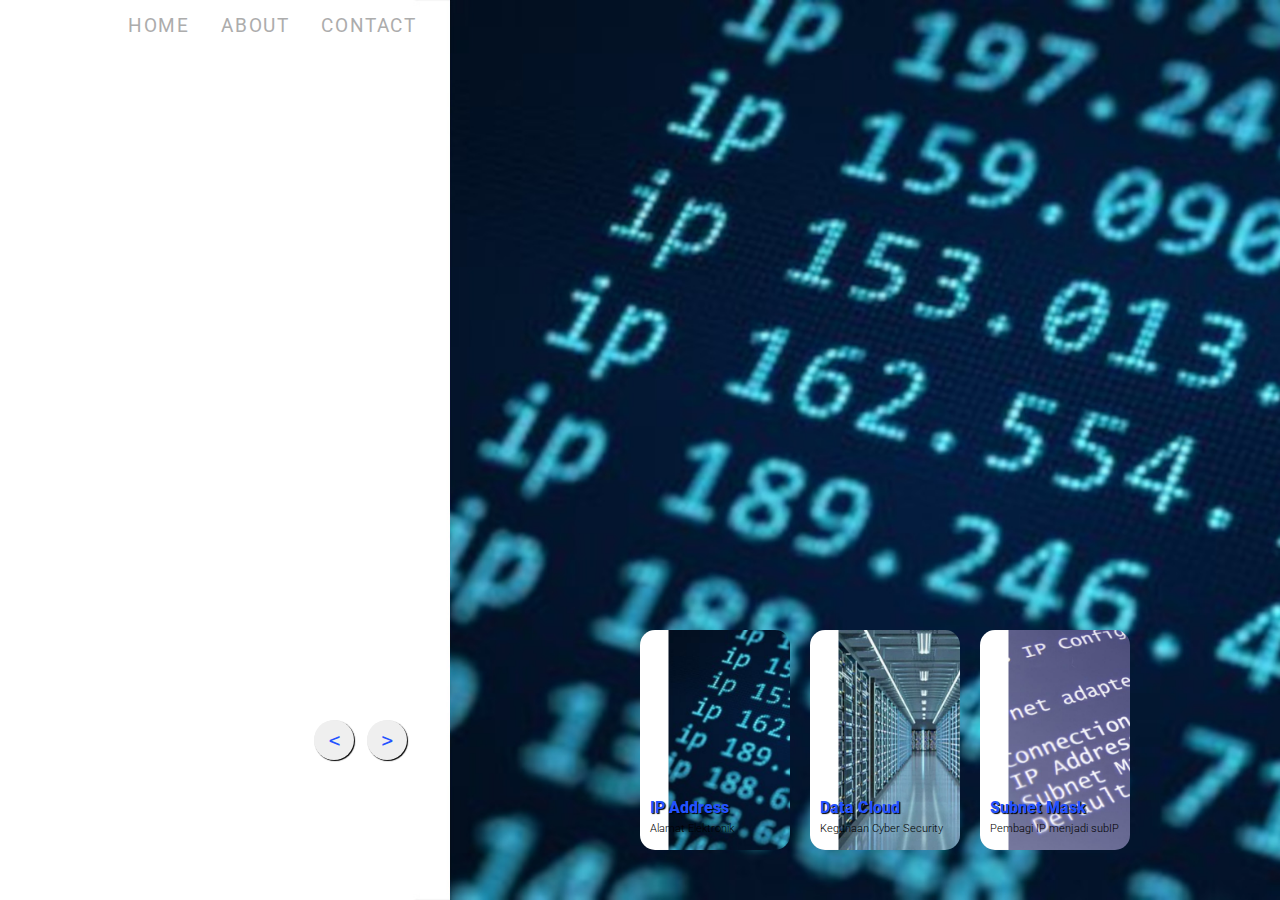
<file: index.html>
<!DOCTYPE html>
<html lang="en">

<head>
  <meta charset="UTF-8" />
  <meta name="viewport" content="width=device-width, initial-scale=1.0" />
  <title>TKJ Presentation</title>
  <link rel="preconnect" href="https://fonts.googleapis.com" />
  <link rel="preconnect" href="https://fonts.gstatic.com" crossorigin />
  <link href="https://fonts.googleapis.com/css2?family=Roboto:ital,wght@0,100..900;1,100..900&display=swap"
    rel="stylesheet" />
  <link rel="stylesheet" href="reset.css" />
  <link rel="stylesheet" href="style.css" />
</head>

<body>
  <header>
    <nav>
      <a href="#">Home</a>
      <a href="#">About</a>
      <a href="#">Contact</a>
    </nav>
  </header>

  <div class="slider">
    <div class="list">
      <div class="item">
        <img src="img/ip1.jpg" alt="IP Address" />
        <div class="detail">
          <div class="title">X TKJ PRESENTATION</div>
          <div class="name">1. IP Address</div>
          <figure>
            <img src="img/logo.webp" alt="Logo" />
            <figcaption>
              IP address (alamat unik pada jaringan)
            </figcaption>
          </figure>
          <div class="desc">
            Alamat unik untuk setiap perangkat yang terhubung ke jaringan internet. Dalam cyber security, alamat ini
            berfungsi sebagai penanda identitas digital, sehingga setiap aktivitas online bisa dilacak sumbernya
          </div>
          <a href="Materi/4.html" class="more">More Detail&raquo;</a>
        </div>
      </div>
      <div class="item">
        <img src="img/datacen2.jpg" alt="Data,Cloud, Keamanan" />
        <div class="detail">
          <div class="title">X TKJ PRESENTATION</div>
          <div class="name">2. Data center dan Cloud computing
          </div>
          <figure>
            <img src="img/logo.webp" alt="Logo" />
            <figcaption>
              Pusat data dan akses jarak jauh
            </figcaption>
          </figure>
          <div class="desc">
            Data center menyediakan infrastuktur fisik
            untuk menyimpan dan memproses data, sementara cloud computing memunkinkan akses jarak jauh ke sumber daya
            komputasi. Cyber security menjadi sangat krusial untuk melindungi data dan sistem dari ancaman cyber.
          </div>
          <a href="Materi/5.html" class="more">More Detail&raquo;</a>
        </div>
      </div>
      <div class="item">
        <img src="img/subnet1.jpg" alt="Subnet Mask" />
        <div class="detail">
          <div class="title">X TKJ PRESENTATION</div>
          <div class="name">3. Subnet Mask</div>
          <figure>
            <img src="img/logo.webp" alt="Logo" />
            <figcaption>
              Membagi Ip ke Subnet
            </figcaption>
          </figure>
          <div class="desc">
            Memiliki fungsi utama untuk menentukan batas-batas sebuah jaringan dan membagi IP Address
            menjadi jaringan yang lebih kecil(subnet)
          </div>
          <a href="Materi/6.html" class="more">More Detail&raquo;</a>
        </div>
      </div>
    </div>
    <div class="thumbnail">
      <div class="item">
        <img src="img/ip1.jpg" alt="IP Address" />
        <div class="detail">
          <div class="name">IP Address</div>
          <blockquote>Alamat Elektronik</blockquote>
        </div>
      </div>
      <div class="item">
        <img src="img/datacen2.jpg" alt="Data Cloud" />
        <div class="detail">
          <div class="name">Data Cloud</div>
          <blockquote>Kegunaan Cyber Security</blockquote>
        </div>
      </div>
      <div class="item">
        <img src="img/subnet1.jpg" alt="Subnet Mask" />
        <div class="detail">
          <div class="name">Subnet Mask</div>
          <blockquote>Pembagi IP menjadi subIP</blockquote>
        </div>
      </div>
    </div>
    <div class="arrows">
      <button id="prev">&lt;</button>
      <button id="next">&gt;</button>
    </div>
    <div class="loading-bar"></div>
  </div>

  <script src="script.js"></script>
</body>

</html>
</file>
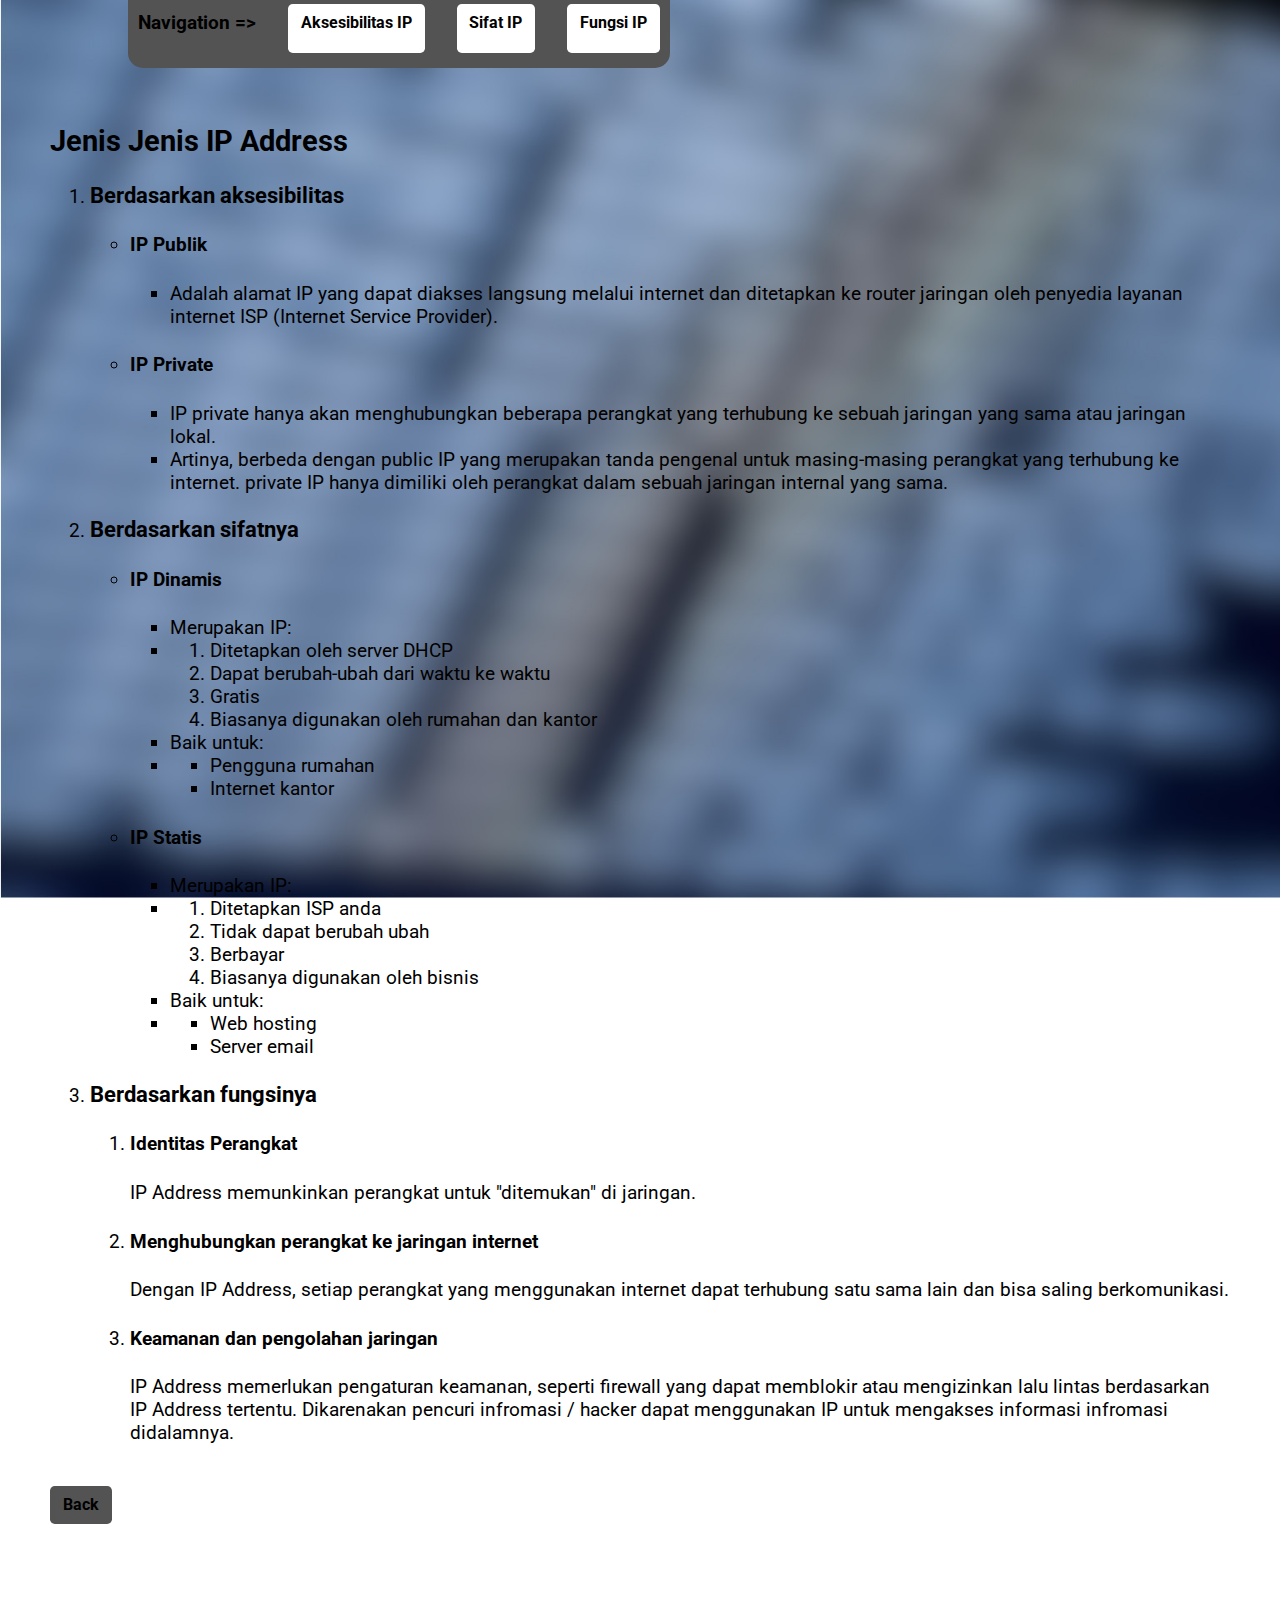
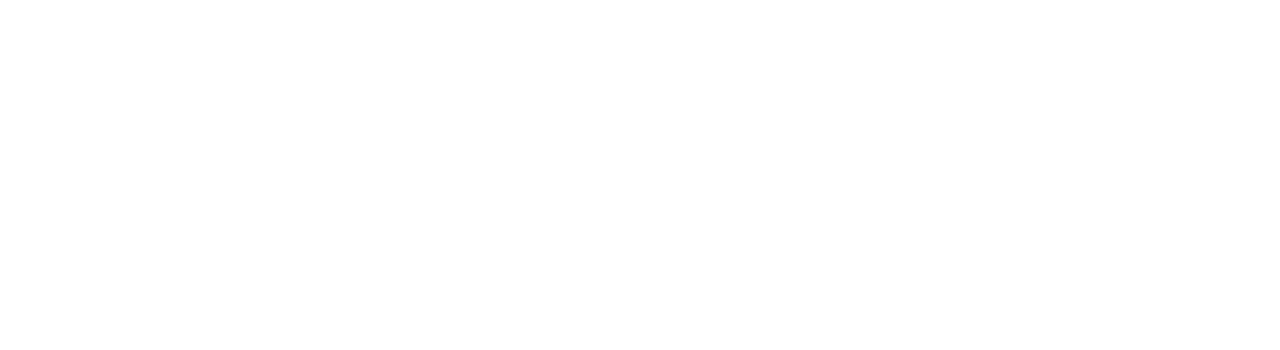
<file: Materi/4.html>
<!DOCTYPE html>
<html lang="en">

<head>
    <meta charset="UTF-8">
    <meta name="viewport" content="width=device-width, initial-scale=1.0">
    <title>IP Address</title>
    <link rel="preconnect" href="https://fonts.googleapis.com" />
    <link rel="preconnect" href="https://fonts.gstatic.com" crossorigin />
    <link href="https://fonts.googleapis.com/css2?family=Roboto:ital,wght@0,100..900;1,100..900&display=swap"
        rel="stylesheet" />
    <link rel="stylesheet" href="StyleMat4.css">
</head>

<body>
    <header>
        <nav>
            <P>Navigation =></P>
            <a href="#1">Aksesibilitas IP</a>
            <a href="#2">Sifat IP</a>
            <a href="#3">Fungsi IP</a>
        </nav>
    </header>
    <div class="container">
        <h2>Jenis Jenis IP Address</h2>
        <ol>
            <li>
                <h3 id="1">Berdasarkan aksesibilitas</h3>
                <ul>
                    <li>
                        <h4>IP Publik</h4>
                        <ul>
                            <li>Adalah alamat IP yang dapat diakses langsung melalui internet dan ditetapkan ke router
                                jaringan oleh penyedia layanan internet ISP (Internet Service Provider).</li>
                        </ul>
                    </li>
                    <li>
                        <h4>IP Private</h4>
                        <ul>
                            <li>IP private hanya akan menghubungkan beberapa perangkat yang terhubung ke sebuah jaringan
                                yang sama atau jaringan lokal. </li>
                            <li>Artinya, berbeda dengan public IP yang merupakan tanda pengenal untuk masing-masing
                                perangkat yang terhubung ke internet. private IP hanya dimiliki oleh perangkat dalam
                                sebuah jaringan internal yang sama.</li>
                        </ul>
                    </li>
                </ul>
            </li>
            <li>
                <h3 id="2">Berdasarkan sifatnya</h3>
                <ul>
                    <li>
                        <h4>IP Dinamis</h4>
                        <ul>
                            <li>Merupakan IP:</li>
                            <li>
                                <ol>
                                    <li>Ditetapkan oleh server DHCP</li>
                                    <li>Dapat berubah-ubah dari waktu ke waktu</li>
                                    <li>Gratis</li>
                                    <li>Biasanya digunakan oleh rumahan dan kantor</li>
                                </ol>
                            </li>
                            <li>Baik untuk:</li>
                            <li>
                                <ul>
                                    <li>Pengguna rumahan</li>
                                    <li>Internet kantor</li>
                                </ul>
                            </li>
                        </ul>
                    </li>
                    <li>
                        <h4>IP Statis</h4>
                        <ul>
                            <li>Merupakan IP:</li>
                            <li>
                                <ol>
                                    <li>Ditetapkan ISP anda</li>
                                    <li>Tidak dapat berubah ubah</li>
                                    <li>Berbayar</li>
                                    <li>Biasanya digunakan oleh bisnis</li>
                                </ol>
                            </li>
                            <li>Baik untuk:</li>
                            <li>
                                <ul>
                                    <li>Web hosting</li>
                                    <li>Server email</li>
                                </ul>
                            </li>
                        </ul>
                    </li>
                </ul>
            </li>
            <li>
                <h3 id="3">Berdasarkan fungsinya</h3>
                <ol>
                    <li>
                        <h4>Identitas Perangkat</h4>
                        IP Address memunkinkan perangkat untuk "ditemukan" di jaringan.
                    </li>
                    <li>
                        <h4>Menghubungkan perangkat ke jaringan internet</h4>
                        Dengan IP Address, setiap perangkat yang menggunakan internet dapat terhubung satu sama lain dan
                        bisa saling berkomunikasi.
                    </li>
                    <li>
                        <h4>Keamanan dan pengolahan jaringan</h4>
                        IP Address memerlukan pengaturan keamanan, seperti firewall yang dapat memblokir
                        atau mengizinkan lalu lintas berdasarkan IP Address tertentu. Dikarenakan pencuri infromasi /
                        hacker dapat menggunakan IP untuk mengakses informasi infromasi didalamnya.
                    </li>
                </ol>
            </li>
        </ol>
        <a href="../index.html">Back</a>
    </div>
</body>

</html>
</file>
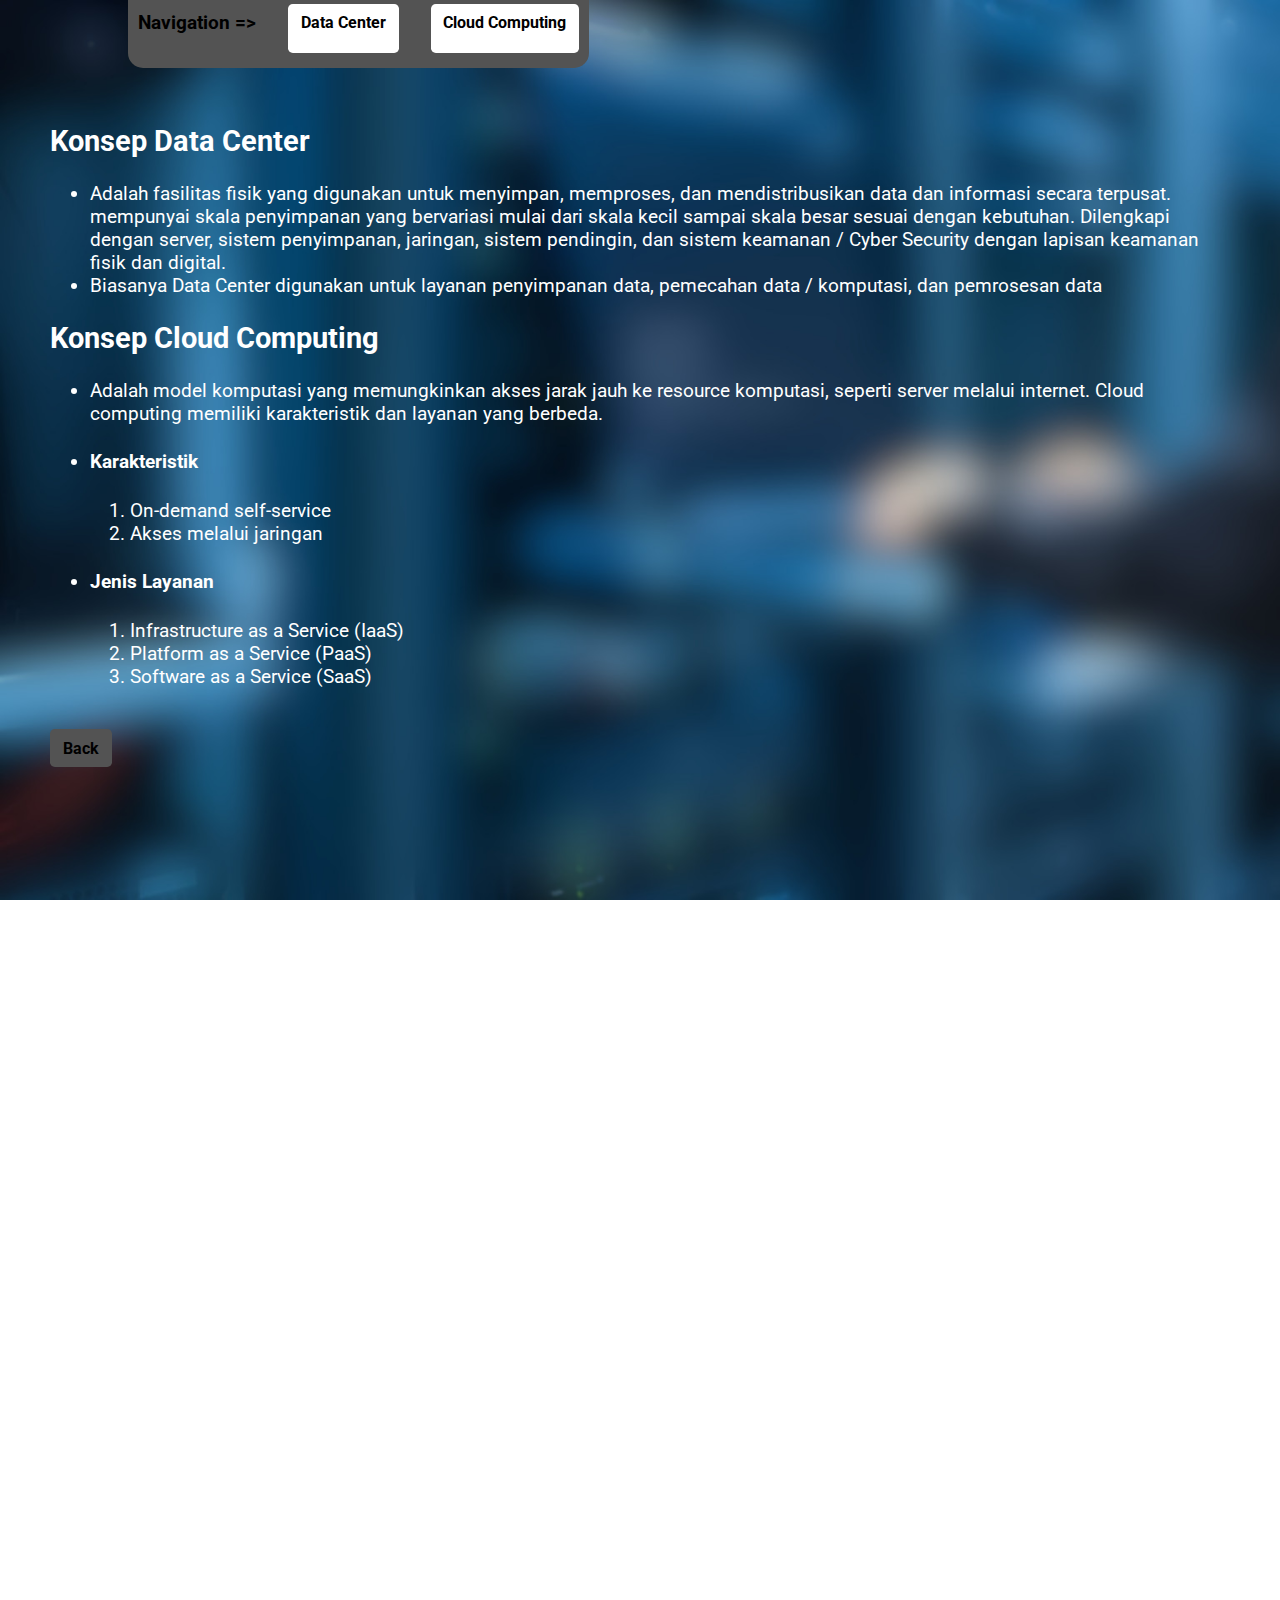
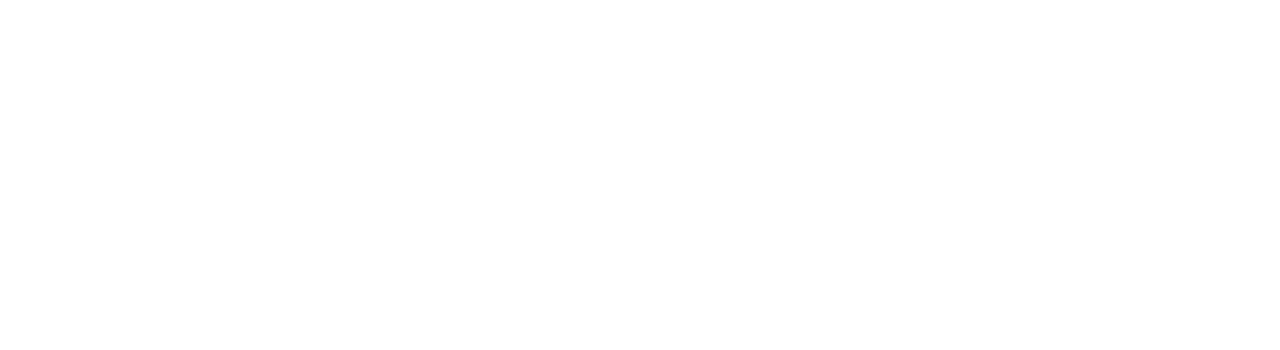
<file: Materi/5.html>
<!DOCTYPE html>
<html lang="en">

<head>
    <meta charset="UTF-8">
    <meta name="viewport" content="width=device-width, initial-scale=1.0">
    <title>Data center, Cloud computing, Keamanan Jaringan</title>
    <link rel="preconnect" href="https://fonts.googleapis.com" />
    <link rel="preconnect" href="https://fonts.gstatic.com" crossorigin />
    <link href="https://fonts.googleapis.com/css2?family=Roboto:ital,wght@0,100..900;1,100..900&display=swap"
        rel="stylesheet" />
    <link rel="stylesheet" href="StyleMat5.css">
</head>

<body>
    <header>
        <nav>
            <P>Navigation =></P>
            <a href="#1">Data Center</a>
            <a href="#2">Cloud Computing</a>
        </nav>
    </header>
    <div class="container">
        <h2 id="1">Konsep Data Center</h2>
        <ul>
            <li>
                Adalah fasilitas fisik yang digunakan untuk menyimpan, memproses, dan mendistribusikan data dan
                informasi secara terpusat. mempunyai skala penyimpanan yang bervariasi mulai dari skala kecil sampai
                skala besar
                sesuai dengan kebutuhan. Dilengkapi dengan server, sistem penyimpanan, jaringan, sistem pendingin, dan
                sistem keamanan / Cyber Security dengan lapisan keamanan fisik dan digital.
            </li>
            <li>
                Biasanya Data Center digunakan untuk layanan penyimpanan data, pemecahan data / komputasi, dan
                pemrosesan data
            </li>
        </ul>
        <h2 id="2">Konsep Cloud Computing</h2>
        <ul>
            <li>
                Adalah model komputasi yang memungkinkan akses jarak jauh ke resource komputasi, seperti server melalui
                internet. Cloud computing memiliki karakteristik dan layanan yang berbeda.
            </li>
            <li>
                <h4>Karakteristik</h4>
                <ol>
                    <li>On-demand self-service</li>
                    <li>Akses melalui jaringan</li>
                </ol>
            <li>
                <h4>Jenis Layanan</h4>
                <ol>
                    <li>Infrastructure as a Service (IaaS)</li>
                    <li>Platform as a Service (PaaS)</li>
                    <li>Software as a Service (SaaS)</li>
                </ol>
            </li>
            </li>
        </ul>
        <a href="../index.html">Back</a>
    </div>
</body>

</html>
</file>
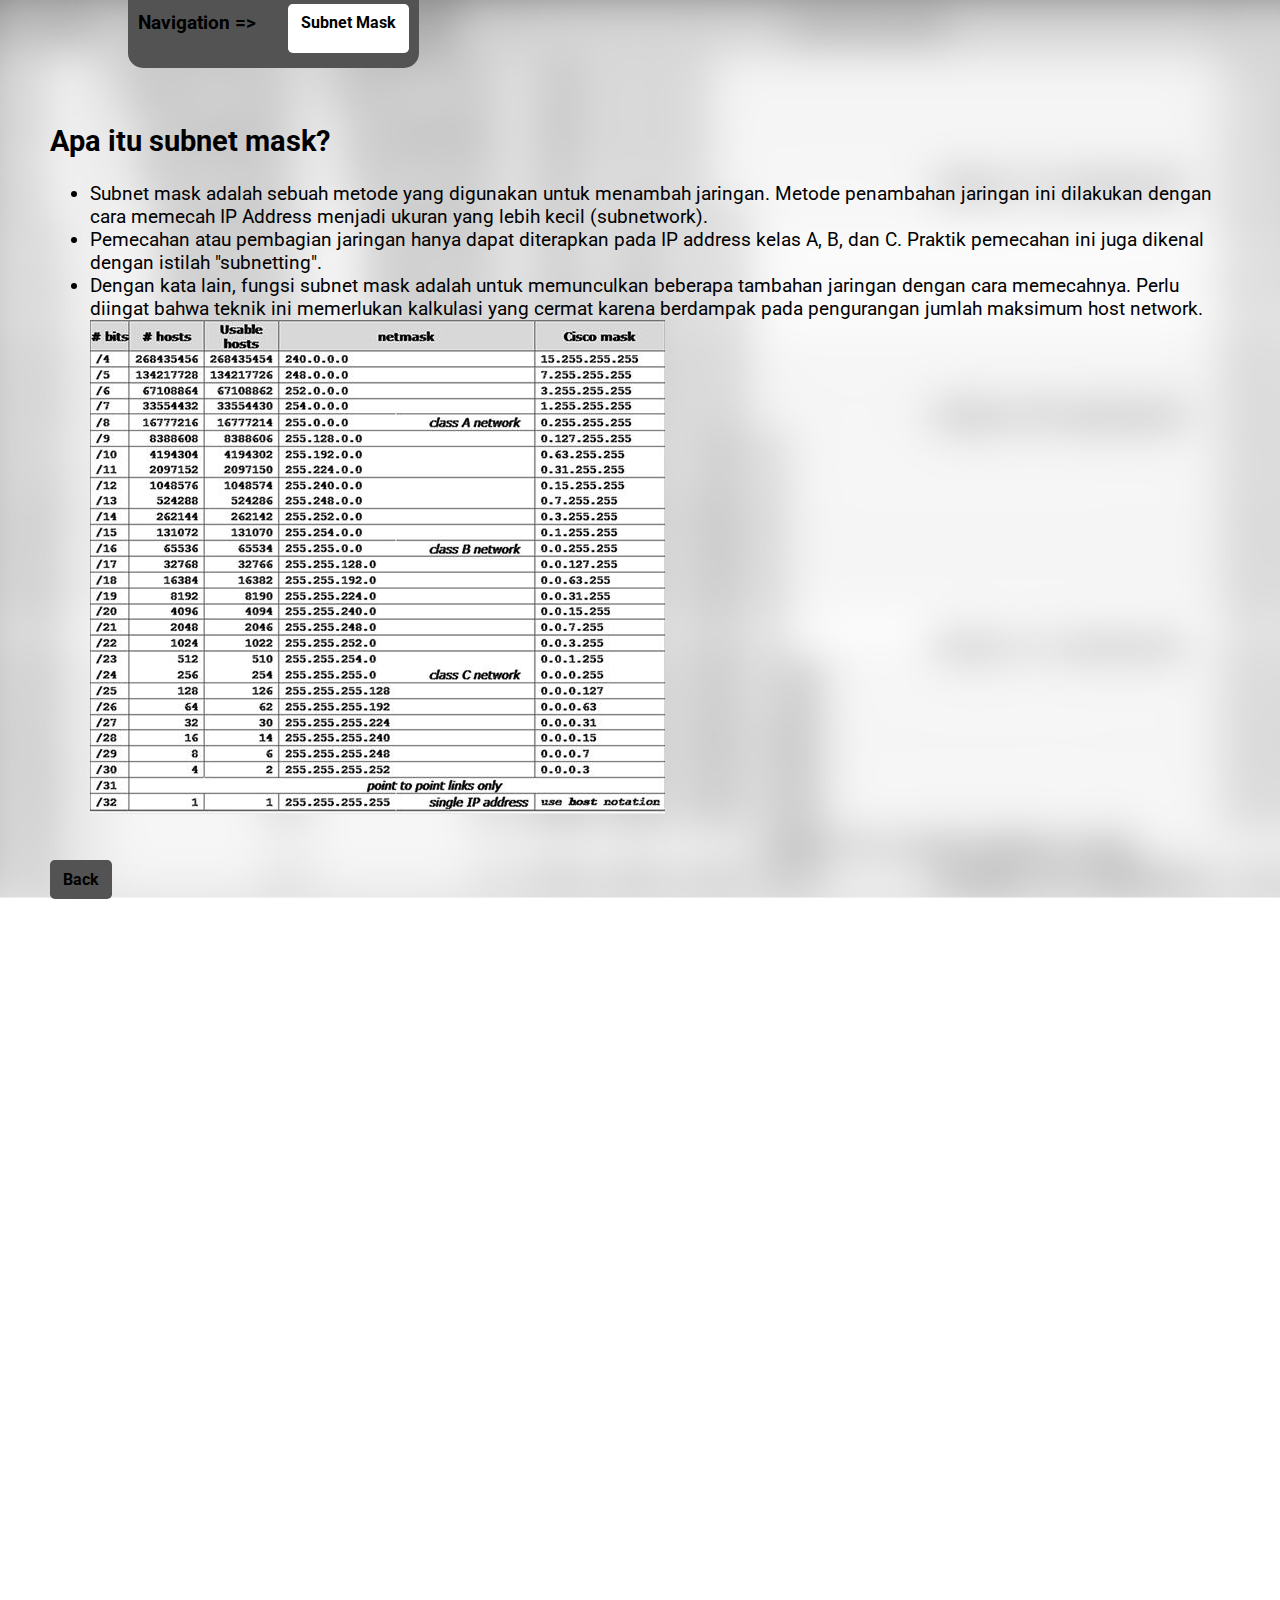
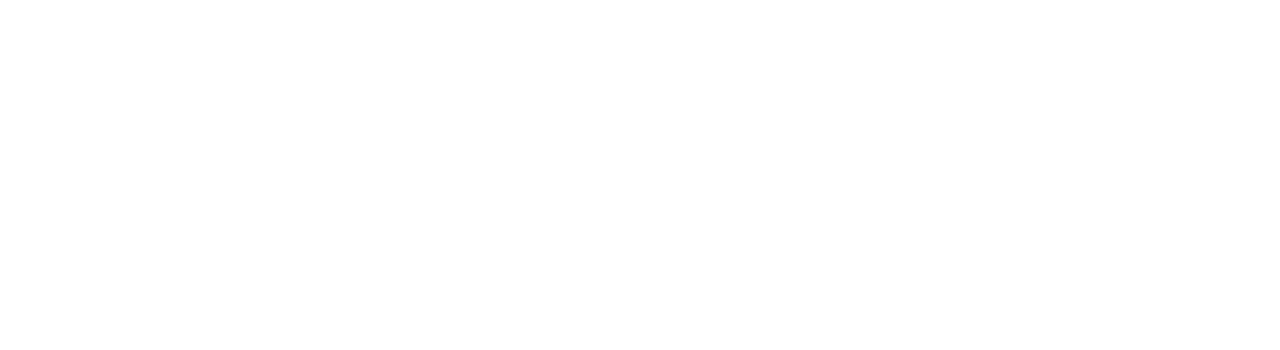
<file: Materi/6.html>
<!DOCTYPE html>
<html lang="en">

<head>
    <meta charset="UTF-8">
    <meta name="viewport" content="width=device-width, initial-scale=1.0">
    <title>Subnet Mask</title>
    <link rel="preconnect" href="https://fonts.googleapis.com" />
    <link rel="preconnect" href="https://fonts.gstatic.com" crossorigin />
    <link href="https://fonts.googleapis.com/css2?family=Roboto:ital,wght@0,100..900;1,100..900&display=swap"
        rel="stylesheet" />
    <link rel="stylesheet" href="StyleMat6.css">
</head>

<body>
    <header>
        <nav>
            <P>Navigation =></P>
            <a href="#1">Subnet Mask</a>
        </nav>
    </header>
    <div class="container">
        <h2 id="1">Apa itu subnet mask?</h2>
        <ul>
            <li>Subnet mask adalah sebuah metode yang digunakan untuk menambah jaringan. Metode penambahan jaringan
                ini dilakukan dengan cara memecah IP Address menjadi ukuran yang lebih kecil (subnetwork).</li>
            <li>Pemecahan atau pembagian jaringan hanya dapat diterapkan pada IP address kelas A, B, dan C. Praktik
                pemecahan ini juga dikenal dengan istilah "subnetting".</li>
            <li>Dengan kata lain, fungsi subnet mask adalah untuk memunculkan beberapa tambahan jaringan dengan cara
                memecahnya. Perlu diingat bahwa teknik ini memerlukan kalkulasi yang cermat karena berdampak pada
                pengurangan jumlah maksimum host network.
                <img src="../img/IMG_Mat/subnet.jpg" alt="Subnet Mask">
            </li>
        </ul>

        <a href="../index.html">Back</a>
    </div>
</body>

</html>
</file>
<file: style.css>
body {
  font-family: "Roboto", Arial, Helvetica, sans-serif;
  font-weight: 400;
  background-color: black;
  color: #2352ff;
  font-size: 1.2rem;
}

header {
  width: 1200px;
  max-width: 80%;
  margin: auto;
  height: 50px;
  display: flex;
  align-items: center;
  position: relative;
  z-index: 999;
}

header nav {
  display: flex;
  gap: 2rem;
}

header nav a {
  text-decoration: none;
  text-transform: uppercase;
  color: rgb(172, 172, 172);
  letter-spacing: 0.1rem;
}

/* Slider */
.slider {
  width: 100vw;
  height: 100vh;
  overflow: hidden;
  margin-top: -50px;
  position: relative;
}

.slider .list .item {
  position: absolute;
  inset: 0 0 0 0;
}

.slider .list .item>img {
  width: 100%;
  height: 100%;
  object-fit: cover;
}

.slider .list .item .detail {
  position: absolute;
  top: 20%;
  width: 1200px;
  max-width: 80%;
  margin: auto;
  left: 50%;
  transform: translateX(-60%);
  text-shadow: 0 5px 10px black;
}

.slider .list .item .detail .title {
  font-size: 1rem;
  font-weight: 900;
  text-transform: uppercase;
  letter-spacing: 0.6rem;
  margin-bottom: 0.6rem;
}

.slider .list .item .detail .name {
  font-weight: 900;
  text-transform: uppercase;
  font-size: 3.5rem;
  letter-spacing: 0.1rem;
  line-height: 3.5rem;
  margin-bottom: 0.8rem;
  background: linear-gradient(rgb(0, 139, 219), black);
  background-clip: text;
  color: transparent;
  text-shadow: none;
  max-width: 50%;
}

.slider .list .item .detail figure {
  display: flex;
  align-items: center;
  gap: 0.5rem;
}

.slider .list .item .detail figure img {
  width: 2.4rem;
}

.slider .list .item .detail figure figcaption {
  text-transform: uppercase;
  font-size: 1rem;
  font-weight: 500;
  letter-spacing: 0.1rem;
  text-shadow: none;
}

.slider .list .item .detail .desc {
  margin-top: 1rem;
  font-weight: 300;
  font-size: 1.5rem;
  color: #000;
  max-width: 45%;
  text-shadow: none;
}

.slider .list .item .detail .desc h4 {
  text-shadow: none;
}

.slider .list .item .detail .more {
  display: inline-block;
  margin-top: 1.4rem;
  background-color: white;
  color: #000;
  padding: 0.6rem 0.8rem;
  border-radius: 0.3rem;
  text-decoration: none;
  text-shadow: none;
  font-size: 1rem;
}

.slider .list .item .detail .more:hover {
  color: #fff;
  background-color: #000;
}

/* Thumbnail */
.thumbnail {
  position: absolute;
  bottom: 50px;
  left: 50%;
  width: max-content;
  z-index: 999;
  display: flex;
  gap: 20px;
}

.thumbnail .item {
  width: 150px;
  height: 220px;
  flex-shrink: 0;
  position: relative;
}

.thumbnail .item img {
  width: 100%;
  height: 100%;
  object-fit: cover;
  border-radius: 15px;
}

.thumbnail .item .detail {
  position: absolute;
  bottom: 15px;
  left: 10px;
  right: 10px;
}

.thumbnail .item .detail .name {
  font-weight: 900;
  font-size: 1rem;
  text-align: left;
  margin-bottom: 5px;
  text-shadow: 1px 1px 1px #000;
}

.thumbnail .item .detail blockquote {
  font-size: 0.7rem;
  font-weight: 300;
  text-align: left;
  color: #000;
}

/* Arrows */
.arrows {
  position: absolute;
  top: 80%;
  right: 52%;
  width: 300px;
  max-width: 30%;
  display: flex;
  align-items: center;
  gap: 0.8rem;
}

.arrows button {
  width: 40px;
  height: 40px;
  border-radius: 50%;
  border: none;
  box-shadow: 1px 1px 1px #000;
  font-family: monospace;
  color: #2352ff;
  cursor: pointer;
  z-index: 100;
  transition: 0.3s;
}

.arrows button:hover {
  background-color: #2352ff;
  color: #fff;
}

/* Starting Animation */
.slider .list .item:nth-child(1) {
  z-index: 1;
}

/* showDetail Next Page */
.slider .list .item:nth-child(1) .title,
.slider .list .item:nth-child(1) .name,
.slider .list .item:nth-child(1) figure,
.slider .list .item:nth-child(1) .desc,
.slider .list .item:nth-child(1) .more {
  transform: translateY(50px);
  filter: blur(50px);
  opacity: 0;
  animation: showDetail 0.5s 1s linear forwards;
}

@keyframes showDetail {
  to {
    transform: translateY(0);
    filter: blur(0);
    opacity: 1;
  }
}

.slider .list .item:nth-child(1) .title {
  animation-delay: 1s;
}

.slider .list .item:nth-child(1) .name {
  animation-delay: 1.2s;
}

.slider .list .item:nth-child(1) figure {
  animation-delay: 1.4s;
}

.slider .list .item:nth-child(1) .desc {
  animation-delay: 1.6s;
}

.slider .list .item:nth-child(1) .more {
  animation-delay: 1.8s;
}

/* Action Next */
.slider.next .list .item:nth-child(1)>img {
  width: 150px;
  height: 220px;
  position: absolute;
  left: 50%;
  bottom: 50px;
  border-radius: 15px;
  animation: growImage 0.5s linear 1 forwards;
}

@keyframes growImage {
  to {
    width: 100%;
    height: 100%;
    left: 0;
    bottom: 0;
    border-radius: 0;
  }
}

/* Slider Next */
.slider.next .thumbnail .item:nth-last-child(1) {
  width: 0;
  overflow: hidden;
  opacity: 0;
  animation: showThumbnail 0.5s linear 1 forwards;
}

@keyframes showThumbnail {
  to {
    width: 150px;
    opacity: 1;
  }
}

.slider.next .thumbnail {
  transform: translateX(150px);
  animation: transformThumbnail 0.5s linear 1 forwards;
}

@keyframes transformThumbnail {
  to {
    transform: translateX(0);
  }
}

/* Action Prev */
.slider.prev .list .item:nth-child(2) {
  z-index: 2;
}

.slider.prev .list .item:nth-child(2)>img {
  position: absolute;
  bottom: 0;
  left: 0;
  animation: shrinkImage 0.5s linear 1 forwards;
}

@keyframes shrinkImage {
  to {
    width: 150px;
    height: 220px;
    border-radius: 15px;
    left: 50%;
    bottom: 50px;
  }
}

.slider.prev .thumbnail .item:nth-child(1) {
  width: 0;
  overflow: hidden;
  opacity: 0;
  animation: showThumbnail 0.5s linear 1 forwards;
}

/* HideDetail Prev Page */
.slider.prev .list .item:nth-child(2) .title,
.slider.prev .list .item:nth-child(2) .name,
.slider.prev .list .item:nth-child(2) figure,
.slider.prev .list .item:nth-child(2) .desc,
.slider.prev .list .item:nth-child(2) .more {
  animation: hideDetail 0.5s 1s linear forwards;
}

@keyframes hideDetail {
  to {
    transform: translateY(-150px);
    filter: blur(20px);
    opacity: 0;
  }
}

/* Non-active Button Action */
.slider.next .arrows button,
.slider.prev .arrows button {
  pointer-events: none;
}

/* Loading-bar Button Action */
.loading-bar {
  width: 0;
  height: 5px;
  background-color: #2b4bff;
  position: absolute;
  z-index: 999;
  top: 0;
  left: 0;
}

.slider.next .loading-bar,
.slider.prev .loading-bar {
  width: 100%;
  animation: loading 2s linear 1 forwards;
}

@keyframes loading {
  to {
    width: 0;
  }
}
</file>
<file: Materi/StyleMat4.css>
body {
  margin: 0;
  font-family: "Roboto", Arial, Helvetica, sans-serif;
  font-weight: 400;
  font-size: 1.2rem;
  background-image: url(../img/ip.jpg);
  background-size: cover;
  background-attachment: fixed;
  background-repeat: no-repeat;
}

header {
  width: 1200px;
  max-width: 80%;
  margin: auto;
  height: 50px;
  display: flex;
  align-items: center;
  position: relative;
  z-index: 999;
}

header nav {
  display: flex;
  gap: 2rem;
  font-weight: bold;
  background-color: #535353;
  padding: 10px;
  padding-bottom: 15px;
  padding-right: 10px;
  border-radius: 15px;

}

header nav a {
  margin-top: 12px;
  display: inline-block;
  background-color: white;
  color: #000;
  padding: 0.6rem 0.8rem;
  border-radius: 0.3rem;
  text-decoration: none;
  text-shadow: none;
  font-size: 1rem;
  font-weight: bold;
}

header nav a:hover {
  color: #fff;
  background-color: #000;
}

.container {
  padding: 50px;
  min-height: 200vh;
}

.container a {
  display: inline-block;
  margin-top: 1.4rem;
  background-color: #535353;
  color: #000000;
  padding: 0.6rem 0.8rem;
  border-radius: 0.3rem;
  text-decoration: none;
  text-shadow: none;
  font-size: 1rem;
  font-weight: bold;
}

.container a:hover {
  color: #000;
  background-color: #fff;
}
</file>
<file: Materi/StyleMat5.css>
body {
  margin: 0;
  font-family: "Roboto", Arial, Helvetica, sans-serif;
  font-weight: 400;
  font-size: 1.2rem;
  background-image: url(../img/datacen.jpg);
  background-size: cover;
  background-attachment: fixed;
  background-repeat: no-repeat;
}

header {
  width: 1200px;
  max-width: 80%;
  margin: auto;
  height: 50px;
  display: flex;
  align-items: center;
  position: relative;
  z-index: 999;
}

header nav {
  display: flex;
  gap: 2rem;
  font-weight: bold;
  background-color: #535353;
  padding: 10px;
  padding-bottom: 15px;
  padding-right: 10px;
  border-radius: 15px;

}

header nav a {
  margin-top: 12px;
  display: inline-block;
  background-color: white;
  color: #000;
  padding: 0.6rem 0.8rem;
  border-radius: 0.3rem;
  text-decoration: none;
  text-shadow: none;
  font-size: 1rem;
  font-weight: bold;
}

header nav a:hover {
  color: #fff;
  background-color: #000;
}

.container {
  padding: 50px;
  min-height: 200vh;
  color: #fff;
}

.container a {
  display: inline-block;
  margin-top: 1.4rem;
  background-color: #535353;
  color: #000;
  padding: 0.6rem 0.8rem;
  border-radius: 0.3rem;
  text-decoration: none;
  text-shadow: none;
  font-size: 1rem;
  font-weight: bold;
}

.container a:hover {
  color: #000000;
  background-color: #ffffff;
}
</file>
<file: Materi/StyleMat6.css>
body {
  margin: 0;
  font-family: "Roboto", Arial, Helvetica, sans-serif;
  font-weight: 400;
  font-size: 1.2rem;
  background-image: url(../img/subnet.jpg);
  background-size: cover;
  background-attachment: fixed;
  background-repeat: no-repeat;
}

header {
  width: 1200px;
  max-width: 80%;
  margin: auto;
  height: 50px;
  display: flex;
  align-items: center;
  position: relative;
  z-index: 999;
}

header nav {
  display: flex;
  gap: 2rem;
  font-weight: bold;
  background-color: #535353;
  padding: 10px;
  padding-bottom: 15px;
  padding-right: 10px;
  border-radius: 15px;

}

header nav a {
  margin-top: 12px;
  display: inline-block;
  background-color: white;
  color: #000;
  padding: 0.6rem 0.8rem;
  border-radius: 0.3rem;
  text-decoration: none;
  text-shadow: none;
  font-size: 1rem;
  font-weight: bold;
}

header nav a:hover {
  color: #fff;
  background-color: #000;
}

.container {
  padding: 50px;
  min-height: 200vh;
}

.container a {
  display: inline-block;
  margin-top: 1.4rem;
  background-color: #535353;
  color: #000;
  padding: 0.6rem 0.8rem;
  border-radius: 0.3rem;
  text-decoration: none;
  text-shadow: none;
  font-size: 1rem;
  font-weight: bold;
}

.container a:hover {
  color: #000000;
  background-color: #ffffff;
}
</file>
